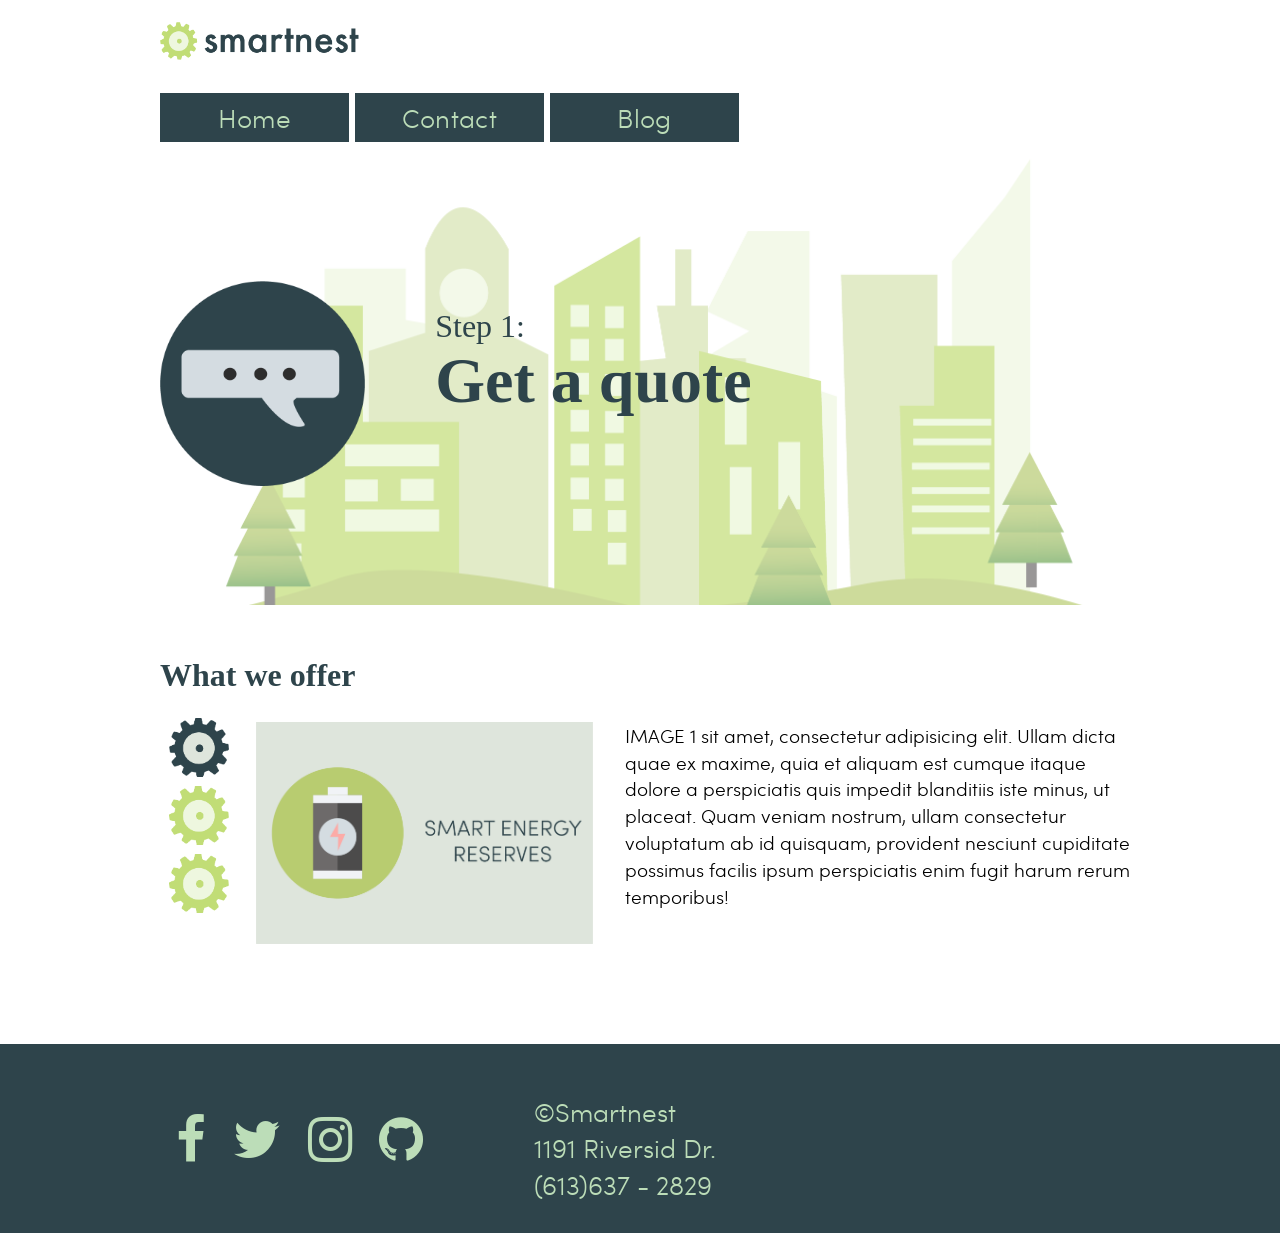
<file: index.html>
<!DOCTYPE html>
<html lang="en">
<head>
    <meta charset="UTF-8">
    <meta name="viewport" content="width=device-width, initial-scale=1.0">
    <title>Green Energy</title>
    <link href="./css/main.css" rel="stylesheet">
    <link href="./fonts/sofia_pro/stylesheet.css" rel="stylesheet">
    <link href="font-awesome/css/font-awesome.min.css" rel="stylesheet">
    
</head>
<body>
<div class="wrapper">

<header>
 <!-----------------------
START CODING NAVBAR
----------------------->
   
   <div class="logo-contain"><a href="#"><img src="img/logo.png" id="logo" alt="logo"></a></div>
   
    <nav>
        <ul>
            <li><a href="#">Home</a></li>
            <li><a href="#">Contact</a></li>
            <li><a href="#">Blog</a></li>
        </ul>
    </nav>
 
 
 <!-----------------------
START CODING SLIDE-SHOW
----------------------->
  <div class="banner">
    <div class="box">
      <div class="mh-image">
      <!-- 
      NOTE:
      Slides switch every 6 seconds. 
      Every slide is exposed for 5 seconds.
      The difference of 1 second is planned for 
      CSS transition fade-in/out, so make sure
      your div with class "mh-image" has set
      transition for opacity (with duration 
      of 1 second and type of easing "ease-out") 
      in stylesheet.
      -->
<!--
            <figure>
               <figcaption id="figcap1">Step 1:</figcaption>
               <figcaption id="figcap2">Get a quote</figcaption>
              <div id="figimg-contain">
                <img src="img/quote.png" alt="slide-one-description"/> 
            </div>
            </figure>
-->
        </div>
    </div>
  </div>
</header> 
   
<!-------------------------------------
START CODING REVEAL-HIDE MAIN-CONTENT
------------------------------------->

<main>
  <div class="box clearfix">
    <h1>What we offer</h1>
    <ul class="btns">
<!--
      <li><span class="btn" id="active">B1<img src="img/wheel-inactive.png" /></span></li>
      <li><span class="btn">B2<img src="img/wheel-inactive.png" /></span></li>
      <li><span class="btn">B3<img src="img/wheel-inactive.png" /></span></li>
-->
   
   <li><span class="btn" id="active">B1</span></li>
      <li><span class="btn">B2</span></li>
      <li><span class="btn">B3</span></li>
    </ul>
    <div class="container">      
<!--
        <figure>
            <img src="http://placehold.it/400x300" />
            <figcaption id="figcap3">
             <p>Lorem ipsum dolor sit amet, consectetur adipisicing elit. Ullam dicta quae ex maxime, quia et aliquam est cumque itaque dolore a perspiciatis quis impedit blanditiis iste minus, ut placeat. Quam veniam nostrum, ullam consectetur voluptatum ab id quisquam, provident nesciunt cupiditate possimus facilis ipsum perspiciatis enim fugit harum rerum temporibus!</p>
            </figcaption>
        </figure>
-->
    </div>
  </div>
</main>
  </div>
   
<!-------------------
START CODING FOOTER
-------------------->
   <footer>
      <div class="footer-contain clearfix">
       <ul class="social-media">
           <li><a href="#"><i class="fa fa-facebook fa-2x"></i></a></li>
           <li><a href="#"><i class="fa fa-twitter fa-2x"></i></a></li>
           <li><a href="#"><i class="fa fa-instagram fa-2x"></i></a></li>
           <li><a href="#"><i class="fa fa-github fa-2x"></i></a></li>
       </ul>
       
       <ul>
           <li>&copy;Smartnest</li>
           <li>1191 Riversid Dr.</li>
           <li>(613)637 - 2829</li>
       </ul>
       </div>
   </footer>

   <script src="./libs/jquery-3.2.0.min.js"></script>
    <script src="./js/main.js"></script>
    
</body>
</html>
</file>
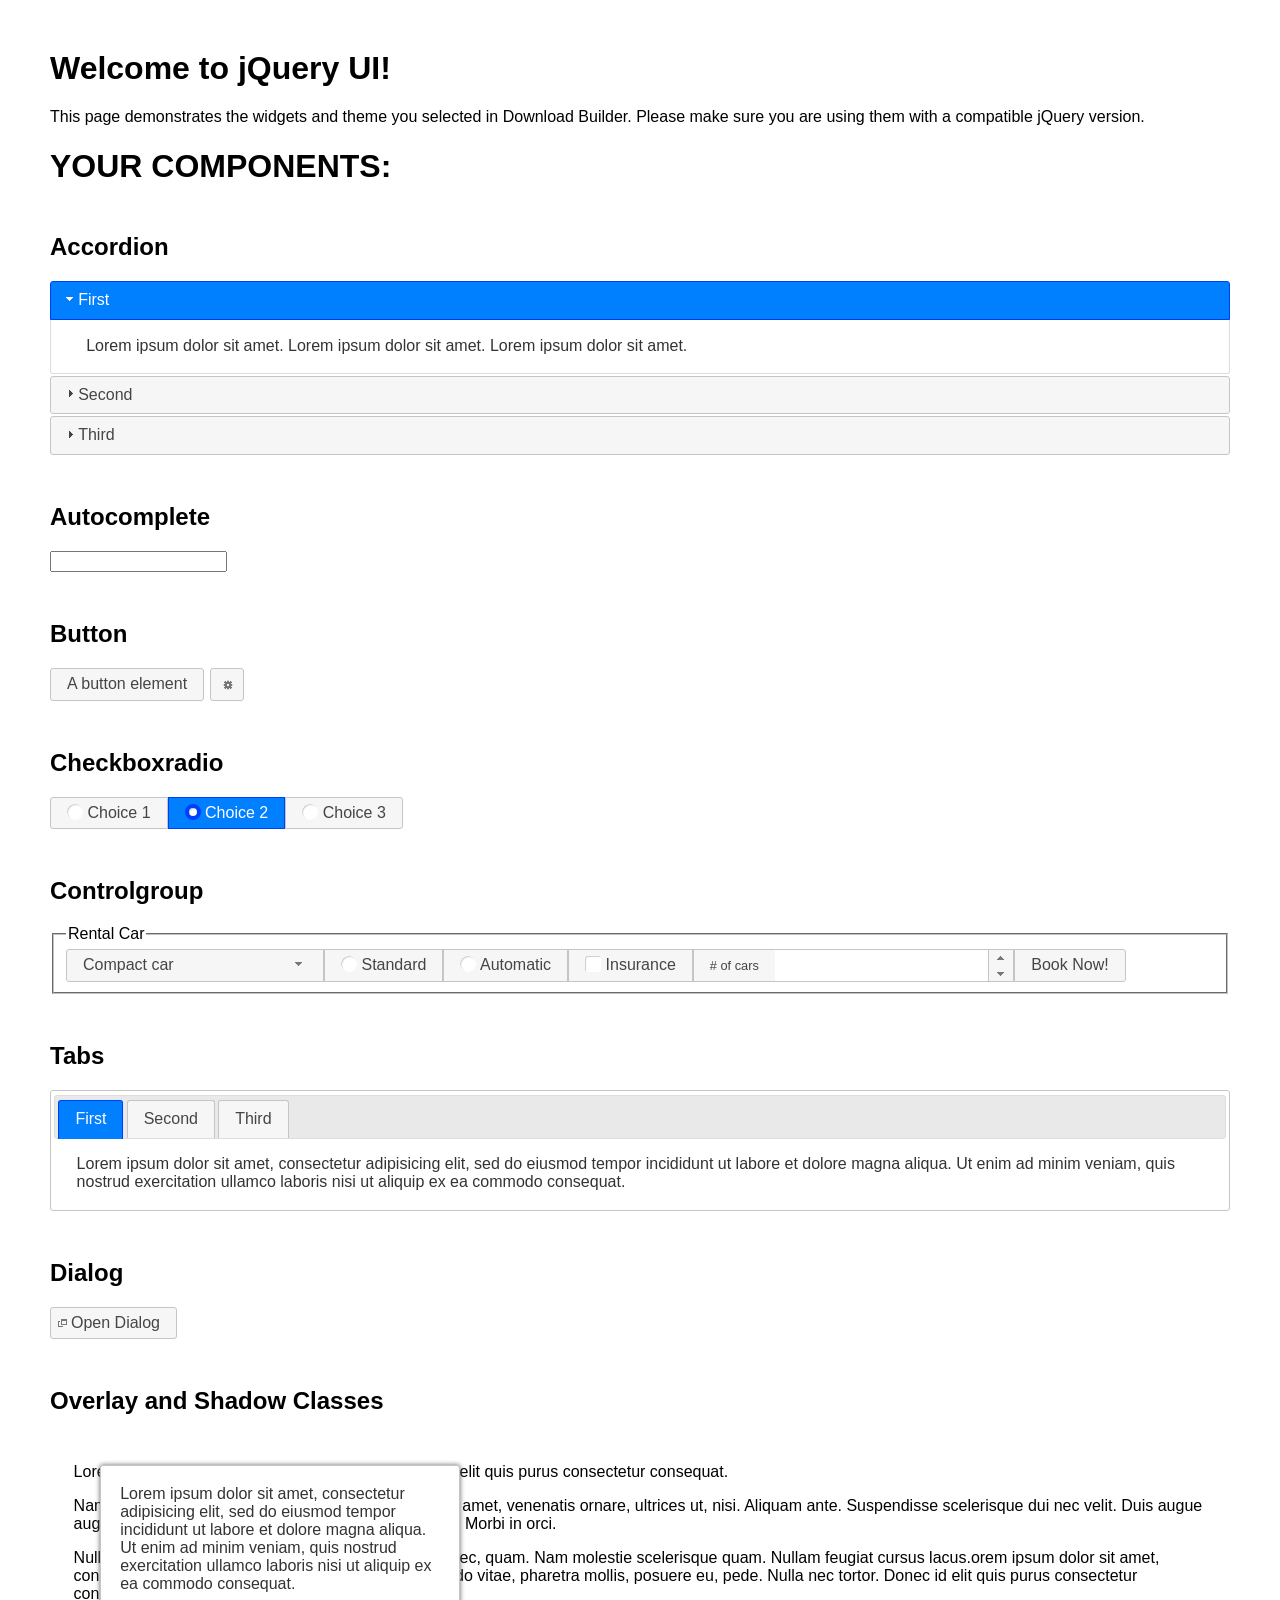
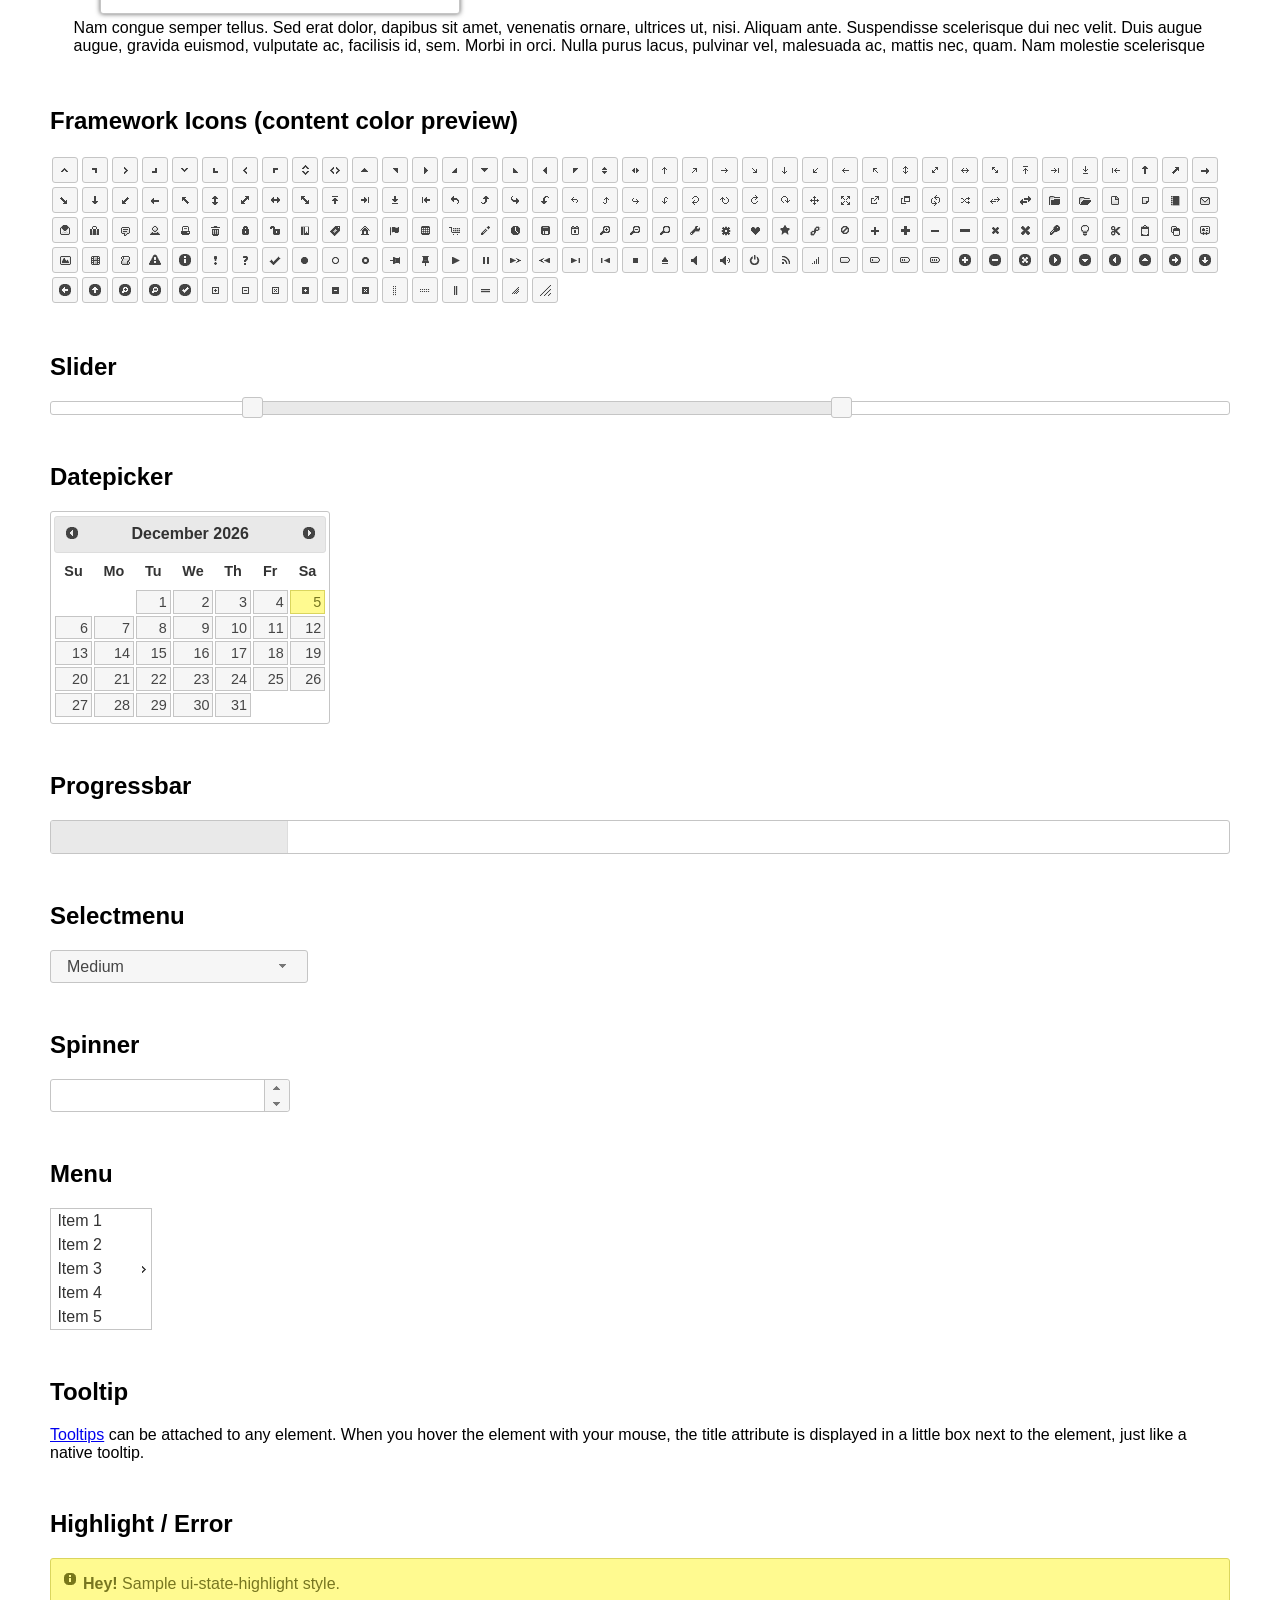
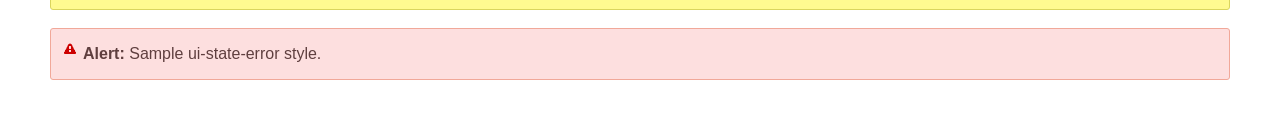
<file: libs/jquery-ui-1.12.1/index.html>
<!doctype html>
<html lang="us">
<head>
	<meta charset="utf-8">
	<title>jQuery UI Example Page</title>
	<link href="jquery-ui.css" rel="stylesheet">
	<style>
	body{
		font-family: "Trebuchet MS", sans-serif;
		margin: 50px;
	}
	.demoHeaders {
		margin-top: 2em;
	}
	#dialog-link {
		padding: .4em 1em .4em 20px;
		text-decoration: none;
		position: relative;
	}
	#dialog-link span.ui-icon {
		margin: 0 5px 0 0;
		position: absolute;
		left: .2em;
		top: 50%;
		margin-top: -8px;
	}
	#icons {
		margin: 0;
		padding: 0;
	}
	#icons li {
		margin: 2px;
		position: relative;
		padding: 4px 0;
		cursor: pointer;
		float: left;
		list-style: none;
	}
	#icons span.ui-icon {
		float: left;
		margin: 0 4px;
	}
	.fakewindowcontain .ui-widget-overlay {
		position: absolute;
	}
	select {
		width: 200px;
	}
	</style>
</head>
<body>

<h1>Welcome to jQuery UI!</h1>

<div class="ui-widget">
	<p>This page demonstrates the widgets and theme you selected in Download Builder. Please make sure you are using them with a compatible jQuery version.</p>
</div>

<h1>YOUR COMPONENTS:</h1>


<!-- Accordion -->
<h2 class="demoHeaders">Accordion</h2>
<div id="accordion">
	<h3>First</h3>
	<div>Lorem ipsum dolor sit amet. Lorem ipsum dolor sit amet. Lorem ipsum dolor sit amet.</div>
	<h3>Second</h3>
	<div>Phasellus mattis tincidunt nibh.</div>
	<h3>Third</h3>
	<div>Nam dui erat, auctor a, dignissim quis.</div>
</div>



<!-- Autocomplete -->
<h2 class="demoHeaders">Autocomplete</h2>
<div>
	<input id="autocomplete" title="type &quot;a&quot;">
</div>



<!-- Button -->
<h2 class="demoHeaders">Button</h2>
<button id="button">A button element</button>
<button id="button-icon">An icon-only button</button>



<!-- Checkboxradio -->
<h2 class="demoHeaders">Checkboxradio</h2>
<form style="margin-top: 1em;">
	<div id="radioset">
		<input type="radio" id="radio1" name="radio"><label for="radio1">Choice 1</label>
		<input type="radio" id="radio2" name="radio" checked="checked"><label for="radio2">Choice 2</label>
		<input type="radio" id="radio3" name="radio"><label for="radio3">Choice 3</label>
	</div>
</form>



<!-- Controlgroup -->
<h2 class="demoHeaders">Controlgroup</h2>
<fieldset>
	<legend>Rental Car</legend>
	<div id="controlgroup">
		<select id="car-type">
			<option>Compact car</option>
			<option>Midsize car</option>
			<option>Full size car</option>
			<option>SUV</option>
			<option>Luxury</option>
			<option>Truck</option>
			<option>Van</option>
		</select>
		<label for="transmission-standard">Standard</label>
		<input type="radio" name="transmission" id="transmission-standard">
		<label for="transmission-automatic">Automatic</label>
		<input type="radio" name="transmission" id="transmission-automatic">
		<label for="insurance">Insurance</label>
		<input type="checkbox" name="insurance" id="insurance">
		<label for="horizontal-spinner" class="ui-controlgroup-label"># of cars</label>
		<input id="horizontal-spinner" class="ui-spinner-input">
		<button>Book Now!</button>
	</div>
</fieldset>



<!-- Tabs -->
<h2 class="demoHeaders">Tabs</h2>
<div id="tabs">
	<ul>
		<li><a href="#tabs-1">First</a></li>
		<li><a href="#tabs-2">Second</a></li>
		<li><a href="#tabs-3">Third</a></li>
	</ul>
	<div id="tabs-1">Lorem ipsum dolor sit amet, consectetur adipisicing elit, sed do eiusmod tempor incididunt ut labore et dolore magna aliqua. Ut enim ad minim veniam, quis nostrud exercitation ullamco laboris nisi ut aliquip ex ea commodo consequat.</div>
	<div id="tabs-2">Phasellus mattis tincidunt nibh. Cras orci urna, blandit id, pretium vel, aliquet ornare, felis. Maecenas scelerisque sem non nisl. Fusce sed lorem in enim dictum bibendum.</div>
	<div id="tabs-3">Nam dui erat, auctor a, dignissim quis, sollicitudin eu, felis. Pellentesque nisi urna, interdum eget, sagittis et, consequat vestibulum, lacus. Mauris porttitor ullamcorper augue.</div>
</div>



<h2 class="demoHeaders">Dialog</h2>
<p>
	<button id="dialog-link" class="ui-button ui-corner-all ui-widget">
		<span class="ui-icon ui-icon-newwin"></span>Open Dialog
	</button>
</p>

<h2 class="demoHeaders">Overlay and Shadow Classes</h2>
<div style="position: relative; width: 96%; height: 200px; padding:1% 2%; overflow:hidden;" class="fakewindowcontain">
	<p>Lorem ipsum dolor sit amet,  Nulla nec tortor. Donec id elit quis purus consectetur consequat. </p><p>Nam congue semper tellus. Sed erat dolor, dapibus sit amet, venenatis ornare, ultrices ut, nisi. Aliquam ante. Suspendisse scelerisque dui nec velit. Duis augue augue, gravida euismod, vulputate ac, facilisis id, sem. Morbi in orci. </p><p>Nulla purus lacus, pulvinar vel, malesuada ac, mattis nec, quam. Nam molestie scelerisque quam. Nullam feugiat cursus lacus.orem ipsum dolor sit amet, consectetur adipiscing elit. Donec libero risus, commodo vitae, pharetra mollis, posuere eu, pede. Nulla nec tortor. Donec id elit quis purus consectetur consequat. </p><p>Nam congue semper tellus. Sed erat dolor, dapibus sit amet, venenatis ornare, ultrices ut, nisi. Aliquam ante. Suspendisse scelerisque dui nec velit. Duis augue augue, gravida euismod, vulputate ac, facilisis id, sem. Morbi in orci. Nulla purus lacus, pulvinar vel, malesuada ac, mattis nec, quam. Nam molestie scelerisque quam. </p><p>Nullam feugiat cursus lacus.orem ipsum dolor sit amet, consectetur adipiscing elit. Donec libero risus, commodo vitae, pharetra mollis, posuere eu, pede. Nulla nec tortor. Donec id elit quis purus consectetur consequat. Nam congue semper tellus. Sed erat dolor, dapibus sit amet, venenatis ornare, ultrices ut, nisi. Aliquam ante. </p><p>Suspendisse scelerisque dui nec velit. Duis augue augue, gravida euismod, vulputate ac, facilisis id, sem. Morbi in orci. Nulla purus lacus, pulvinar vel, malesuada ac, mattis nec, quam. Nam molestie scelerisque quam. Nullam feugiat cursus lacus.orem ipsum dolor sit amet, consectetur adipiscing elit. Donec libero risus, commodo vitae, pharetra mollis, posuere eu, pede. Nulla nec tortor. Donec id elit quis purus consectetur consequat. Nam congue semper tellus. Sed erat dolor, dapibus sit amet, venenatis ornare, ultrices ut, nisi. </p>

	<!-- ui-dialog -->
	<div class="ui-widget-overlay ui-front"></div>
	<div style="position: absolute; width: 320px; left: 50px; top: 30px; padding: 1.2em" class="ui-widget ui-front ui-widget-content ui-corner-all ui-widget-shadow">
		Lorem ipsum dolor sit amet, consectetur adipisicing elit, sed do eiusmod tempor incididunt ut labore et dolore magna aliqua. Ut enim ad minim veniam, quis nostrud exercitation ullamco laboris nisi ut aliquip ex ea commodo consequat.
	</div>

</div>

<!-- ui-dialog -->
<div id="dialog" title="Dialog Title">
	<p>Lorem ipsum dolor sit amet, consectetur adipisicing elit, sed do eiusmod tempor incididunt ut labore et dolore magna aliqua. Ut enim ad minim veniam, quis nostrud exercitation ullamco laboris nisi ut aliquip ex ea commodo consequat.</p>
</div>



<h2 class="demoHeaders">Framework Icons (content color preview)</h2>
<ul id="icons" class="ui-widget ui-helper-clearfix">
	<li class="ui-state-default ui-corner-all" title=".ui-icon-caret-1-n"><span class="ui-icon ui-icon-caret-1-n"></span></li>
	<li class="ui-state-default ui-corner-all" title=".ui-icon-caret-1-ne"><span class="ui-icon ui-icon-caret-1-ne"></span></li>
	<li class="ui-state-default ui-corner-all" title=".ui-icon-caret-1-e"><span class="ui-icon ui-icon-caret-1-e"></span></li>
	<li class="ui-state-default ui-corner-all" title=".ui-icon-caret-1-se"><span class="ui-icon ui-icon-caret-1-se"></span></li>
	<li class="ui-state-default ui-corner-all" title=".ui-icon-caret-1-s"><span class="ui-icon ui-icon-caret-1-s"></span></li>
	<li class="ui-state-default ui-corner-all" title=".ui-icon-caret-1-sw"><span class="ui-icon ui-icon-caret-1-sw"></span></li>
	<li class="ui-state-default ui-corner-all" title=".ui-icon-caret-1-w"><span class="ui-icon ui-icon-caret-1-w"></span></li>
	<li class="ui-state-default ui-corner-all" title=".ui-icon-caret-1-nw"><span class="ui-icon ui-icon-caret-1-nw"></span></li>
	<li class="ui-state-default ui-corner-all" title=".ui-icon-caret-2-n-s"><span class="ui-icon ui-icon-caret-2-n-s"></span></li>
	<li class="ui-state-default ui-corner-all" title=".ui-icon-caret-2-e-w"><span class="ui-icon ui-icon-caret-2-e-w"></span></li>
	<li class="ui-state-default ui-corner-all" title=".ui-icon-triangle-1-n"><span class="ui-icon ui-icon-triangle-1-n"></span></li>
	<li class="ui-state-default ui-corner-all" title=".ui-icon-triangle-1-ne"><span class="ui-icon ui-icon-triangle-1-ne"></span></li>
	<li class="ui-state-default ui-corner-all" title=".ui-icon-triangle-1-e"><span class="ui-icon ui-icon-triangle-1-e"></span></li>
	<li class="ui-state-default ui-corner-all" title=".ui-icon-triangle-1-se"><span class="ui-icon ui-icon-triangle-1-se"></span></li>
	<li class="ui-state-default ui-corner-all" title=".ui-icon-triangle-1-s"><span class="ui-icon ui-icon-triangle-1-s"></span></li>
	<li class="ui-state-default ui-corner-all" title=".ui-icon-triangle-1-sw"><span class="ui-icon ui-icon-triangle-1-sw"></span></li>
	<li class="ui-state-default ui-corner-all" title=".ui-icon-triangle-1-w"><span class="ui-icon ui-icon-triangle-1-w"></span></li>
	<li class="ui-state-default ui-corner-all" title=".ui-icon-triangle-1-nw"><span class="ui-icon ui-icon-triangle-1-nw"></span></li>
	<li class="ui-state-default ui-corner-all" title=".ui-icon-triangle-2-n-s"><span class="ui-icon ui-icon-triangle-2-n-s"></span></li>
	<li class="ui-state-default ui-corner-all" title=".ui-icon-triangle-2-e-w"><span class="ui-icon ui-icon-triangle-2-e-w"></span></li>
	<li class="ui-state-default ui-corner-all" title=".ui-icon-arrow-1-n"><span class="ui-icon ui-icon-arrow-1-n"></span></li>
	<li class="ui-state-default ui-corner-all" title=".ui-icon-arrow-1-ne"><span class="ui-icon ui-icon-arrow-1-ne"></span></li>
	<li class="ui-state-default ui-corner-all" title=".ui-icon-arrow-1-e"><span class="ui-icon ui-icon-arrow-1-e"></span></li>
	<li class="ui-state-default ui-corner-all" title=".ui-icon-arrow-1-se"><span class="ui-icon ui-icon-arrow-1-se"></span></li>
	<li class="ui-state-default ui-corner-all" title=".ui-icon-arrow-1-s"><span class="ui-icon ui-icon-arrow-1-s"></span></li>
	<li class="ui-state-default ui-corner-all" title=".ui-icon-arrow-1-sw"><span class="ui-icon ui-icon-arrow-1-sw"></span></li>
	<li class="ui-state-default ui-corner-all" title=".ui-icon-arrow-1-w"><span class="ui-icon ui-icon-arrow-1-w"></span></li>
	<li class="ui-state-default ui-corner-all" title=".ui-icon-arrow-1-nw"><span class="ui-icon ui-icon-arrow-1-nw"></span></li>
	<li class="ui-state-default ui-corner-all" title=".ui-icon-arrow-2-n-s"><span class="ui-icon ui-icon-arrow-2-n-s"></span></li>
	<li class="ui-state-default ui-corner-all" title=".ui-icon-arrow-2-ne-sw"><span class="ui-icon ui-icon-arrow-2-ne-sw"></span></li>
	<li class="ui-state-default ui-corner-all" title=".ui-icon-arrow-2-e-w"><span class="ui-icon ui-icon-arrow-2-e-w"></span></li>
	<li class="ui-state-default ui-corner-all" title=".ui-icon-arrow-2-se-nw"><span class="ui-icon ui-icon-arrow-2-se-nw"></span></li>
	<li class="ui-state-default ui-corner-all" title=".ui-icon-arrowstop-1-n"><span class="ui-icon ui-icon-arrowstop-1-n"></span></li>
	<li class="ui-state-default ui-corner-all" title=".ui-icon-arrowstop-1-e"><span class="ui-icon ui-icon-arrowstop-1-e"></span></li>
	<li class="ui-state-default ui-corner-all" title=".ui-icon-arrowstop-1-s"><span class="ui-icon ui-icon-arrowstop-1-s"></span></li>
	<li class="ui-state-default ui-corner-all" title=".ui-icon-arrowstop-1-w"><span class="ui-icon ui-icon-arrowstop-1-w"></span></li>
	<li class="ui-state-default ui-corner-all" title=".ui-icon-arrowthick-1-n"><span class="ui-icon ui-icon-arrowthick-1-n"></span></li>
	<li class="ui-state-default ui-corner-all" title=".ui-icon-arrowthick-1-ne"><span class="ui-icon ui-icon-arrowthick-1-ne"></span></li>
	<li class="ui-state-default ui-corner-all" title=".ui-icon-arrowthick-1-e"><span class="ui-icon ui-icon-arrowthick-1-e"></span></li>
	<li class="ui-state-default ui-corner-all" title=".ui-icon-arrowthick-1-se"><span class="ui-icon ui-icon-arrowthick-1-se"></span></li>
	<li class="ui-state-default ui-corner-all" title=".ui-icon-arrowthick-1-s"><span class="ui-icon ui-icon-arrowthick-1-s"></span></li>
	<li class="ui-state-default ui-corner-all" title=".ui-icon-arrowthick-1-sw"><span class="ui-icon ui-icon-arrowthick-1-sw"></span></li>
	<li class="ui-state-default ui-corner-all" title=".ui-icon-arrowthick-1-w"><span class="ui-icon ui-icon-arrowthick-1-w"></span></li>
	<li class="ui-state-default ui-corner-all" title=".ui-icon-arrowthick-1-nw"><span class="ui-icon ui-icon-arrowthick-1-nw"></span></li>
	<li class="ui-state-default ui-corner-all" title=".ui-icon-arrowthick-2-n-s"><span class="ui-icon ui-icon-arrowthick-2-n-s"></span></li>
	<li class="ui-state-default ui-corner-all" title=".ui-icon-arrowthick-2-ne-sw"><span class="ui-icon ui-icon-arrowthick-2-ne-sw"></span></li>
	<li class="ui-state-default ui-corner-all" title=".ui-icon-arrowthick-2-e-w"><span class="ui-icon ui-icon-arrowthick-2-e-w"></span></li>
	<li class="ui-state-default ui-corner-all" title=".ui-icon-arrowthick-2-se-nw"><span class="ui-icon ui-icon-arrowthick-2-se-nw"></span></li>
	<li class="ui-state-default ui-corner-all" title=".ui-icon-arrowthickstop-1-n"><span class="ui-icon ui-icon-arrowthickstop-1-n"></span></li>
	<li class="ui-state-default ui-corner-all" title=".ui-icon-arrowthickstop-1-e"><span class="ui-icon ui-icon-arrowthickstop-1-e"></span></li>
	<li class="ui-state-default ui-corner-all" title=".ui-icon-arrowthickstop-1-s"><span class="ui-icon ui-icon-arrowthickstop-1-s"></span></li>
	<li class="ui-state-default ui-corner-all" title=".ui-icon-arrowthickstop-1-w"><span class="ui-icon ui-icon-arrowthickstop-1-w"></span></li>
	<li class="ui-state-default ui-corner-all" title=".ui-icon-arrowreturnthick-1-w"><span class="ui-icon ui-icon-arrowreturnthick-1-w"></span></li>
	<li class="ui-state-default ui-corner-all" title=".ui-icon-arrowreturnthick-1-n"><span class="ui-icon ui-icon-arrowreturnthick-1-n"></span></li>
	<li class="ui-state-default ui-corner-all" title=".ui-icon-arrowreturnthick-1-e"><span class="ui-icon ui-icon-arrowreturnthick-1-e"></span></li>
	<li class="ui-state-default ui-corner-all" title=".ui-icon-arrowreturnthick-1-s"><span class="ui-icon ui-icon-arrowreturnthick-1-s"></span></li>
	<li class="ui-state-default ui-corner-all" title=".ui-icon-arrowreturn-1-w"><span class="ui-icon ui-icon-arrowreturn-1-w"></span></li>
	<li class="ui-state-default ui-corner-all" title=".ui-icon-arrowreturn-1-n"><span class="ui-icon ui-icon-arrowreturn-1-n"></span></li>
	<li class="ui-state-default ui-corner-all" title=".ui-icon-arrowreturn-1-e"><span class="ui-icon ui-icon-arrowreturn-1-e"></span></li>
	<li class="ui-state-default ui-corner-all" title=".ui-icon-arrowreturn-1-s"><span class="ui-icon ui-icon-arrowreturn-1-s"></span></li>
	<li class="ui-state-default ui-corner-all" title=".ui-icon-arrowrefresh-1-w"><span class="ui-icon ui-icon-arrowrefresh-1-w"></span></li>
	<li class="ui-state-default ui-corner-all" title=".ui-icon-arrowrefresh-1-n"><span class="ui-icon ui-icon-arrowrefresh-1-n"></span></li>
	<li class="ui-state-default ui-corner-all" title=".ui-icon-arrowrefresh-1-e"><span class="ui-icon ui-icon-arrowrefresh-1-e"></span></li>
	<li class="ui-state-default ui-corner-all" title=".ui-icon-arrowrefresh-1-s"><span class="ui-icon ui-icon-arrowrefresh-1-s"></span></li>
	<li class="ui-state-default ui-corner-all" title=".ui-icon-arrow-4"><span class="ui-icon ui-icon-arrow-4"></span></li>
	<li class="ui-state-default ui-corner-all" title=".ui-icon-arrow-4-diag"><span class="ui-icon ui-icon-arrow-4-diag"></span></li>
	<li class="ui-state-default ui-corner-all" title=".ui-icon-extlink"><span class="ui-icon ui-icon-extlink"></span></li>
	<li class="ui-state-default ui-corner-all" title=".ui-icon-newwin"><span class="ui-icon ui-icon-newwin"></span></li>
	<li class="ui-state-default ui-corner-all" title=".ui-icon-refresh"><span class="ui-icon ui-icon-refresh"></span></li>
	<li class="ui-state-default ui-corner-all" title=".ui-icon-shuffle"><span class="ui-icon ui-icon-shuffle"></span></li>
	<li class="ui-state-default ui-corner-all" title=".ui-icon-transfer-e-w"><span class="ui-icon ui-icon-transfer-e-w"></span></li>
	<li class="ui-state-default ui-corner-all" title=".ui-icon-transferthick-e-w"><span class="ui-icon ui-icon-transferthick-e-w"></span></li>
	<li class="ui-state-default ui-corner-all" title=".ui-icon-folder-collapsed"><span class="ui-icon ui-icon-folder-collapsed"></span></li>
	<li class="ui-state-default ui-corner-all" title=".ui-icon-folder-open"><span class="ui-icon ui-icon-folder-open"></span></li>
	<li class="ui-state-default ui-corner-all" title=".ui-icon-document"><span class="ui-icon ui-icon-document"></span></li>
	<li class="ui-state-default ui-corner-all" title=".ui-icon-document-b"><span class="ui-icon ui-icon-document-b"></span></li>
	<li class="ui-state-default ui-corner-all" title=".ui-icon-note"><span class="ui-icon ui-icon-note"></span></li>
	<li class="ui-state-default ui-corner-all" title=".ui-icon-mail-closed"><span class="ui-icon ui-icon-mail-closed"></span></li>
	<li class="ui-state-default ui-corner-all" title=".ui-icon-mail-open"><span class="ui-icon ui-icon-mail-open"></span></li>
	<li class="ui-state-default ui-corner-all" title=".ui-icon-suitcase"><span class="ui-icon ui-icon-suitcase"></span></li>
	<li class="ui-state-default ui-corner-all" title=".ui-icon-comment"><span class="ui-icon ui-icon-comment"></span></li>
	<li class="ui-state-default ui-corner-all" title=".ui-icon-person"><span class="ui-icon ui-icon-person"></span></li>
	<li class="ui-state-default ui-corner-all" title=".ui-icon-print"><span class="ui-icon ui-icon-print"></span></li>
	<li class="ui-state-default ui-corner-all" title=".ui-icon-trash"><span class="ui-icon ui-icon-trash"></span></li>
	<li class="ui-state-default ui-corner-all" title=".ui-icon-locked"><span class="ui-icon ui-icon-locked"></span></li>
	<li class="ui-state-default ui-corner-all" title=".ui-icon-unlocked"><span class="ui-icon ui-icon-unlocked"></span></li>
	<li class="ui-state-default ui-corner-all" title=".ui-icon-bookmark"><span class="ui-icon ui-icon-bookmark"></span></li>
	<li class="ui-state-default ui-corner-all" title=".ui-icon-tag"><span class="ui-icon ui-icon-tag"></span></li>
	<li class="ui-state-default ui-corner-all" title=".ui-icon-home"><span class="ui-icon ui-icon-home"></span></li>
	<li class="ui-state-default ui-corner-all" title=".ui-icon-flag"><span class="ui-icon ui-icon-flag"></span></li>
	<li class="ui-state-default ui-corner-all" title=".ui-icon-calculator"><span class="ui-icon ui-icon-calculator"></span></li>
	<li class="ui-state-default ui-corner-all" title=".ui-icon-cart"><span class="ui-icon ui-icon-cart"></span></li>
	<li class="ui-state-default ui-corner-all" title=".ui-icon-pencil"><span class="ui-icon ui-icon-pencil"></span></li>
	<li class="ui-state-default ui-corner-all" title=".ui-icon-clock"><span class="ui-icon ui-icon-clock"></span></li>
	<li class="ui-state-default ui-corner-all" title=".ui-icon-disk"><span class="ui-icon ui-icon-disk"></span></li>
	<li class="ui-state-default ui-corner-all" title=".ui-icon-calendar"><span class="ui-icon ui-icon-calendar"></span></li>
	<li class="ui-state-default ui-corner-all" title=".ui-icon-zoomin"><span class="ui-icon ui-icon-zoomin"></span></li>
	<li class="ui-state-default ui-corner-all" title=".ui-icon-zoomout"><span class="ui-icon ui-icon-zoomout"></span></li>
	<li class="ui-state-default ui-corner-all" title=".ui-icon-search"><span class="ui-icon ui-icon-search"></span></li>
	<li class="ui-state-default ui-corner-all" title=".ui-icon-wrench"><span class="ui-icon ui-icon-wrench"></span></li>
	<li class="ui-state-default ui-corner-all" title=".ui-icon-gear"><span class="ui-icon ui-icon-gear"></span></li>
	<li class="ui-state-default ui-corner-all" title=".ui-icon-heart"><span class="ui-icon ui-icon-heart"></span></li>
	<li class="ui-state-default ui-corner-all" title=".ui-icon-star"><span class="ui-icon ui-icon-star"></span></li>
	<li class="ui-state-default ui-corner-all" title=".ui-icon-link"><span class="ui-icon ui-icon-link"></span></li>
	<li class="ui-state-default ui-corner-all" title=".ui-icon-cancel"><span class="ui-icon ui-icon-cancel"></span></li>
	<li class="ui-state-default ui-corner-all" title=".ui-icon-plus"><span class="ui-icon ui-icon-plus"></span></li>
	<li class="ui-state-default ui-corner-all" title=".ui-icon-plusthick"><span class="ui-icon ui-icon-plusthick"></span></li>
	<li class="ui-state-default ui-corner-all" title=".ui-icon-minus"><span class="ui-icon ui-icon-minus"></span></li>
	<li class="ui-state-default ui-corner-all" title=".ui-icon-minusthick"><span class="ui-icon ui-icon-minusthick"></span></li>
	<li class="ui-state-default ui-corner-all" title=".ui-icon-close"><span class="ui-icon ui-icon-close"></span></li>
	<li class="ui-state-default ui-corner-all" title=".ui-icon-closethick"><span class="ui-icon ui-icon-closethick"></span></li>
	<li class="ui-state-default ui-corner-all" title=".ui-icon-key"><span class="ui-icon ui-icon-key"></span></li>
	<li class="ui-state-default ui-corner-all" title=".ui-icon-lightbulb"><span class="ui-icon ui-icon-lightbulb"></span></li>
	<li class="ui-state-default ui-corner-all" title=".ui-icon-scissors"><span class="ui-icon ui-icon-scissors"></span></li>
	<li class="ui-state-default ui-corner-all" title=".ui-icon-clipboard"><span class="ui-icon ui-icon-clipboard"></span></li>
	<li class="ui-state-default ui-corner-all" title=".ui-icon-copy"><span class="ui-icon ui-icon-copy"></span></li>
	<li class="ui-state-default ui-corner-all" title=".ui-icon-contact"><span class="ui-icon ui-icon-contact"></span></li>
	<li class="ui-state-default ui-corner-all" title=".ui-icon-image"><span class="ui-icon ui-icon-image"></span></li>
	<li class="ui-state-default ui-corner-all" title=".ui-icon-video"><span class="ui-icon ui-icon-video"></span></li>
	<li class="ui-state-default ui-corner-all" title=".ui-icon-script"><span class="ui-icon ui-icon-script"></span></li>
	<li class="ui-state-default ui-corner-all" title=".ui-icon-alert"><span class="ui-icon ui-icon-alert"></span></li>
	<li class="ui-state-default ui-corner-all" title=".ui-icon-info"><span class="ui-icon ui-icon-info"></span></li>
	<li class="ui-state-default ui-corner-all" title=".ui-icon-notice"><span class="ui-icon ui-icon-notice"></span></li>
	<li class="ui-state-default ui-corner-all" title=".ui-icon-help"><span class="ui-icon ui-icon-help"></span></li>
	<li class="ui-state-default ui-corner-all" title=".ui-icon-check"><span class="ui-icon ui-icon-check"></span></li>
	<li class="ui-state-default ui-corner-all" title=".ui-icon-bullet"><span class="ui-icon ui-icon-bullet"></span></li>
	<li class="ui-state-default ui-corner-all" title=".ui-icon-radio-off"><span class="ui-icon ui-icon-radio-off"></span></li>
	<li class="ui-state-default ui-corner-all" title=".ui-icon-radio-on"><span class="ui-icon ui-icon-radio-on"></span></li>
	<li class="ui-state-default ui-corner-all" title=".ui-icon-pin-w"><span class="ui-icon ui-icon-pin-w"></span></li>
	<li class="ui-state-default ui-corner-all" title=".ui-icon-pin-s"><span class="ui-icon ui-icon-pin-s"></span></li>
	<li class="ui-state-default ui-corner-all" title=".ui-icon-play"><span class="ui-icon ui-icon-play"></span></li>
	<li class="ui-state-default ui-corner-all" title=".ui-icon-pause"><span class="ui-icon ui-icon-pause"></span></li>
	<li class="ui-state-default ui-corner-all" title=".ui-icon-seek-next"><span class="ui-icon ui-icon-seek-next"></span></li>
	<li class="ui-state-default ui-corner-all" title=".ui-icon-seek-prev"><span class="ui-icon ui-icon-seek-prev"></span></li>
	<li class="ui-state-default ui-corner-all" title=".ui-icon-seek-end"><span class="ui-icon ui-icon-seek-end"></span></li>
	<li class="ui-state-default ui-corner-all" title=".ui-icon-seek-first"><span class="ui-icon ui-icon-seek-first"></span></li>
	<li class="ui-state-default ui-corner-all" title=".ui-icon-stop"><span class="ui-icon ui-icon-stop"></span></li>
	<li class="ui-state-default ui-corner-all" title=".ui-icon-eject"><span class="ui-icon ui-icon-eject"></span></li>
	<li class="ui-state-default ui-corner-all" title=".ui-icon-volume-off"><span class="ui-icon ui-icon-volume-off"></span></li>
	<li class="ui-state-default ui-corner-all" title=".ui-icon-volume-on"><span class="ui-icon ui-icon-volume-on"></span></li>
	<li class="ui-state-default ui-corner-all" title=".ui-icon-power"><span class="ui-icon ui-icon-power"></span></li>
	<li class="ui-state-default ui-corner-all" title=".ui-icon-signal-diag"><span class="ui-icon ui-icon-signal-diag"></span></li>
	<li class="ui-state-default ui-corner-all" title=".ui-icon-signal"><span class="ui-icon ui-icon-signal"></span></li>
	<li class="ui-state-default ui-corner-all" title=".ui-icon-battery-0"><span class="ui-icon ui-icon-battery-0"></span></li>
	<li class="ui-state-default ui-corner-all" title=".ui-icon-battery-1"><span class="ui-icon ui-icon-battery-1"></span></li>
	<li class="ui-state-default ui-corner-all" title=".ui-icon-battery-2"><span class="ui-icon ui-icon-battery-2"></span></li>
	<li class="ui-state-default ui-corner-all" title=".ui-icon-battery-3"><span class="ui-icon ui-icon-battery-3"></span></li>
	<li class="ui-state-default ui-corner-all" title=".ui-icon-circle-plus"><span class="ui-icon ui-icon-circle-plus"></span></li>
	<li class="ui-state-default ui-corner-all" title=".ui-icon-circle-minus"><span class="ui-icon ui-icon-circle-minus"></span></li>
	<li class="ui-state-default ui-corner-all" title=".ui-icon-circle-close"><span class="ui-icon ui-icon-circle-close"></span></li>
	<li class="ui-state-default ui-corner-all" title=".ui-icon-circle-triangle-e"><span class="ui-icon ui-icon-circle-triangle-e"></span></li>
	<li class="ui-state-default ui-corner-all" title=".ui-icon-circle-triangle-s"><span class="ui-icon ui-icon-circle-triangle-s"></span></li>
	<li class="ui-state-default ui-corner-all" title=".ui-icon-circle-triangle-w"><span class="ui-icon ui-icon-circle-triangle-w"></span></li>
	<li class="ui-state-default ui-corner-all" title=".ui-icon-circle-triangle-n"><span class="ui-icon ui-icon-circle-triangle-n"></span></li>
	<li class="ui-state-default ui-corner-all" title=".ui-icon-circle-arrow-e"><span class="ui-icon ui-icon-circle-arrow-e"></span></li>
	<li class="ui-state-default ui-corner-all" title=".ui-icon-circle-arrow-s"><span class="ui-icon ui-icon-circle-arrow-s"></span></li>
	<li class="ui-state-default ui-corner-all" title=".ui-icon-circle-arrow-w"><span class="ui-icon ui-icon-circle-arrow-w"></span></li>
	<li class="ui-state-default ui-corner-all" title=".ui-icon-circle-arrow-n"><span class="ui-icon ui-icon-circle-arrow-n"></span></li>
	<li class="ui-state-default ui-corner-all" title=".ui-icon-circle-zoomin"><span class="ui-icon ui-icon-circle-zoomin"></span></li>
	<li class="ui-state-default ui-corner-all" title=".ui-icon-circle-zoomout"><span class="ui-icon ui-icon-circle-zoomout"></span></li>
	<li class="ui-state-default ui-corner-all" title=".ui-icon-circle-check"><span class="ui-icon ui-icon-circle-check"></span></li>
	<li class="ui-state-default ui-corner-all" title=".ui-icon-circlesmall-plus"><span class="ui-icon ui-icon-circlesmall-plus"></span></li>
	<li class="ui-state-default ui-corner-all" title=".ui-icon-circlesmall-minus"><span class="ui-icon ui-icon-circlesmall-minus"></span></li>
	<li class="ui-state-default ui-corner-all" title=".ui-icon-circlesmall-close"><span class="ui-icon ui-icon-circlesmall-close"></span></li>
	<li class="ui-state-default ui-corner-all" title=".ui-icon-squaresmall-plus"><span class="ui-icon ui-icon-squaresmall-plus"></span></li>
	<li class="ui-state-default ui-corner-all" title=".ui-icon-squaresmall-minus"><span class="ui-icon ui-icon-squaresmall-minus"></span></li>
	<li class="ui-state-default ui-corner-all" title=".ui-icon-squaresmall-close"><span class="ui-icon ui-icon-squaresmall-close"></span></li>
	<li class="ui-state-default ui-corner-all" title=".ui-icon-grip-dotted-vertical"><span class="ui-icon ui-icon-grip-dotted-vertical"></span></li>
	<li class="ui-state-default ui-corner-all" title=".ui-icon-grip-dotted-horizontal"><span class="ui-icon ui-icon-grip-dotted-horizontal"></span></li>
	<li class="ui-state-default ui-corner-all" title=".ui-icon-grip-solid-vertical"><span class="ui-icon ui-icon-grip-solid-vertical"></span></li>
	<li class="ui-state-default ui-corner-all" title=".ui-icon-grip-solid-horizontal"><span class="ui-icon ui-icon-grip-solid-horizontal"></span></li>
	<li class="ui-state-default ui-corner-all" title=".ui-icon-gripsmall-diagonal-se"><span class="ui-icon ui-icon-gripsmall-diagonal-se"></span></li>
	<li class="ui-state-default ui-corner-all" title=".ui-icon-grip-diagonal-se"><span class="ui-icon ui-icon-grip-diagonal-se"></span></li>
</ul>


<!-- Slider -->
<h2 class="demoHeaders">Slider</h2>
<div id="slider"></div>



<!-- Datepicker -->
<h2 class="demoHeaders">Datepicker</h2>
<div id="datepicker"></div>



<!-- Progressbar -->
<h2 class="demoHeaders">Progressbar</h2>
<div id="progressbar"></div>



<!-- Progressbar -->
<h2 class="demoHeaders">Selectmenu</h2>
<select id="selectmenu">
	<option>Slower</option>
	<option>Slow</option>
	<option selected="selected">Medium</option>
	<option>Fast</option>
	<option>Faster</option>
</select>



<!-- Spinner -->
<h2 class="demoHeaders">Spinner</h2>
<input id="spinner">



<!-- Menu -->
<h2 class="demoHeaders">Menu</h2>
<ul style="width:100px;" id="menu">
	<li><div>Item 1</div></li>
	<li><div>Item 2</div></li>
	<li><div>Item 3</div>
		<ul>
			<li><div>Item 3-1</div></li>
			<li><div>Item 3-2</div></li>
			<li><div>Item 3-3</div></li>
			<li><div>Item 3-4</div></li>
			<li><div>Item 3-5</div></li>
		</ul>
	</li>
	<li><div>Item 4</div></li>
	<li><div>Item 5</div></li>
</ul>



<!-- Tooltip -->
<h2 class="demoHeaders">Tooltip</h2>
<p id="tooltip">
	<a href="#" title="That&apos;s what this widget is">Tooltips</a> can be attached to any element. When you hover
the element with your mouse, the title attribute is displayed in a little box next to the element, just like a native tooltip.
</p>


<!-- Highlight / Error -->
<h2 class="demoHeaders">Highlight / Error</h2>
<div class="ui-widget">
	<div class="ui-state-highlight ui-corner-all" style="margin-top: 20px; padding: 0 .7em;">
		<p><span class="ui-icon ui-icon-info" style="float: left; margin-right: .3em;"></span>
		<strong>Hey!</strong> Sample ui-state-highlight style.</p>
	</div>
</div>
<br>
<div class="ui-widget">
	<div class="ui-state-error ui-corner-all" style="padding: 0 .7em;">
		<p><span class="ui-icon ui-icon-alert" style="float: left; margin-right: .3em;"></span>
		<strong>Alert:</strong> Sample ui-state-error style.</p>
	</div>
</div>

<script src="external/jquery/jquery.js"></script>
<script src="jquery-ui.js"></script>
<script>

$( "#accordion" ).accordion();



var availableTags = [
	"ActionScript",
	"AppleScript",
	"Asp",
	"BASIC",
	"C",
	"C++",
	"Clojure",
	"COBOL",
	"ColdFusion",
	"Erlang",
	"Fortran",
	"Groovy",
	"Haskell",
	"Java",
	"JavaScript",
	"Lisp",
	"Perl",
	"PHP",
	"Python",
	"Ruby",
	"Scala",
	"Scheme"
];
$( "#autocomplete" ).autocomplete({
	source: availableTags
});



$( "#button" ).button();
$( "#button-icon" ).button({
	icon: "ui-icon-gear",
	showLabel: false
});



$( "#radioset" ).buttonset();



$( "#controlgroup" ).controlgroup();



$( "#tabs" ).tabs();



$( "#dialog" ).dialog({
	autoOpen: false,
	width: 400,
	buttons: [
		{
			text: "Ok",
			click: function() {
				$( this ).dialog( "close" );
			}
		},
		{
			text: "Cancel",
			click: function() {
				$( this ).dialog( "close" );
			}
		}
	]
});

// Link to open the dialog
$( "#dialog-link" ).click(function( event ) {
	$( "#dialog" ).dialog( "open" );
	event.preventDefault();
});



$( "#datepicker" ).datepicker({
	inline: true
});



$( "#slider" ).slider({
	range: true,
	values: [ 17, 67 ]
});



$( "#progressbar" ).progressbar({
	value: 20
});



$( "#spinner" ).spinner();



$( "#menu" ).menu();



$( "#tooltip" ).tooltip();



$( "#selectmenu" ).selectmenu();


// Hover states on the static widgets
$( "#dialog-link, #icons li" ).hover(
	function() {
		$( this ).addClass( "ui-state-hover" );
	},
	function() {
		$( this ).removeClass( "ui-state-hover" );
	}
);
</script>
</body>
</html>
</file>
<file: css/main.css>
* {
    padding:0;
    margin:0;
    box-sizing: none;
}

.clearfix:after {
   content: " "; /* Older browser do not support empty content */
   visibility: hidden;
   display: block;
   height: 0;
   clear: both;
}

img {
    max-width: 100%;
}

body {
    text-align:center;
    font-size: 0.618rem;
    max-width: 100rem;
    margin:0 auto;
    line-height: 1.4;
}

ul {
    list-style: none;
}

li {
    list-style-type: none;
}

a {
    text-decoration: none;
}

.logo-contain {
    width: 100px;
    display:inline-block;
    margin:20px auto;
    text-align: center;
}

#logo {
    max-width:100%;
}

nav ul li {
    background-color: #2E444B;
    margin:0.2rem 0.4rem;
}

nav ul li a {
    display:block;
    color: #BCDDB8;
    font-family: 'sofia_prolight', sans-serif;
    padding: 0.7rem;
    letter-spacing: 0.02rem;     
}

.banner .box {
    padding-bottom: 77.19%;
    background: url("../img/mh-bg.png") no-repeat center center;
    background-size: 100%;
    position:relative;
}

.mh-image {
    -webkit-transition: opacity 1s; /* Safari */
    transition: opacity 1s;
}

#figcap1 {
    font-size:1.1rem;
    position:absolute;
    top:1rem;
    left:20%;
    right:20%;
    color: #2E444B;
}

#figcap2 {
    font-size:3rem;
    position:absolute;
    top:3rem;
    left:20%;
    right:20%;
    color: #2E444B;
    font-weight:600;
}

#figimg-contain {
    width:20%;
    position:absolute;
    bottom:1rem;
    left:40%;
    right:40%;
}

.box h1 {
    font-size:1.5rem;
    color: #2E444B;
}

.btns {
    width:50%;
    margin:20px auto;
}

.btns li {
    display: inline-block;
    width: 20%;
    margin:1rem 2rem 1rem 0;
}

.btns li:last-child {
    margin-right:0;
}

.container {
    margin: 1.5rem 0.4rem 0 0.4rem;   
}

#figcap3 {
    text-align: left;
    font-family: 'sofia_prolight', sans-serif;
    margin:auto 5px;
}

#active {
    background: url("../img/wheel-active.png") no-repeat center center;
/*     padding-bottom: 50px;*/
    background-size: 100%;
    position:relative;
    color:transparent;
}

.btn {
    background: url("../img/wheel-inactive.png") no-repeat center center;
    background-size: 100%;
    position:relative;
     color:transparent;
    padding:15px;
}

.btn:hover {
    cursor: pointer;
}

footer {
    margin-top:100px;
    padding:50px 0 30px 0;
    background-color: #2E444B;
    color: #BCDDB8;
    font-family: 'sofia_prolight', sans-serif;
}

footer .social-media {
    width:50%;
    margin:20px auto;
}

footer .social-media li {
    margin:0 1.25rem 0 0;
    display:inline;
    width:calc(25% - 1.25rem + 0.3125rem);
}

footer .social-media li:last-child {
    margin-right:0;
}

footer .social-media li a {
    display: inline-block;
    color: #BCDDB8;
}

@media screen and (min-width: 35rem) and (max-width:60rem) {
    
    body {
        font-size: 1rem;
    }
    
    .logo-contain {
        width: 150px;
        display:inline-block;
        margin:30px auto;
        text-align: center;
    }
    
    nav ul li {
        display:inline-block;
        width:calc(33.3% - 0.8rem);
        margin:0;
    }
    
    nav ul li a {
        display:inblock;
        color: #BCDDB8;
        font-family: 'sofia_prolight', sans-serif;
        margin:0;
        padding: 0.8rem;
        background-color: #2E444B;
    }
    
    .banner .box {
        padding-bottom: 65.19%;
    }
        
    #figimg-contain {
        width:20%;
        position:absolute;
        bottom:-1rem;
        left:40%;
        right:40%;
    }
    
    .box h1 {
        font-size:2rem;
        color: #2E444B;
        margin-top:3rem;
    }
    
    #figcap1 {
        font-size:2rem;
        top:1.5rem;
    }

    #figcap2 {
        font-size:4rem;
        top:5rem;
        font-weight:800;
    }
    
    .btns li {
        margin:2rem 1rem 2rem 0;
    }
    
    .container figure img {
        width:50%;
        float:left;
        margin: 0 0.8rem 0 0.8rem;
    }
    
    .container figure figcaption p {
        margin: 0 0.8rem 0 0;
    }
}

@media screen and (min-width: 60rem) {

    body {
        font-size: 1.618rem;
        text-align: center;
    }
    
    .wrapper {
        width:80vw;
        margin:0 auto; 
    }
    
    header:first-child {
        text-align:left;
    }
        
    .logo-contain {
        width: 200px;
        display:inline-block;
        margin-left:2rem;
    }  
    
    nav {
        width:60%;
        margin-left: 2rem;
    }
    
    nav ul li {
        display:inline-block;
        width:calc(33.3% - 1rem);
        margin:0;
        text-align: center;
    }
    
    nav ul li a {
        display:inblock;
        color: #BCDDB8;
        font-family: 'sofia_prolight', sans-serif;
        margin:0;
        padding: 0.4rem 1rem;
        background-color: #2E444B;   
    }
    
    .banner .box {
        padding-bottom: 45.19%;
    }
    
    #figimg-contain {
        width:20%;
        position:absolute;
        top:30%;
        left:2rem;
    }
    
    .box h1 {
        font-size:2rem;
        color: #2E444B;
        margin-top:3rem;
    }
    
    #figcap1 {
        font-size:2rem;
        top:35%;
        left:30%
    }

    #figcap2 {
        font-size:4rem;
        font-weight:800;
        top: 42%;
        left:30%;
    }
    
    .btns {
        width:10%;
        margin:1rem 0 0 0;
        display:block;
        position:absolute;   
    }
    
    .box {
        position:relative;
    }
    
    .box h1 {
        text-align: left;
        margin-left:2rem;
    }

    .btns li {
        margin:1rem 2rem;
    }

    .btns li:last-child {
        margin-right:2rem;
    }
    
    .container {
        width:90%;
        float:right; 
    }
       
    .container figure img {
        width:calc(40% - 2rem);
        float:left;
        margin: 0 2rem 0 2rem;
    }
    
    .container figure figcaption p {
        margin: 0 0 0 2rem;
        font-size:1.2rem;
    }
    
    .footer-contain {
        width:calc(80vw) ;
        margin:0 auto;
        text-align: left;
        padding-left: 2rem;
    }

    footer ul {
        float:left;
    }
    
    footer ul:first-child {
        display: inline;
        width:35%;
        margin-left:2rem;
    }
}
</file>
<file: fonts/sofia_pro/stylesheet.css>
/* Generated by Font Squirrel (https://www.fontsquirrel.com) on March 9, 2017 */



@font-face {
    font-family: 'sofia_proregular_italic';
    src: url('sofiapro-regularit-webfont.woff2') format('woff2'),
         url('sofiapro-regularit-webfont.woff') format('woff');
    font-weight: normal;
    font-style: normal;

}




@font-face {
    font-family: 'sofia_pro_regularregular';
    src: url('sofiapro-regular-webfont.woff2') format('woff2'),
         url('sofiapro-regular-webfont.woff') format('woff');
    font-weight: normal;
    font-style: normal;

}




@font-face {
    font-family: 'sofia_prolight';
    src: url('sofiapro-light-webfont.woff2') format('woff2'),
         url('sofiapro-light-webfont.woff') format('woff');
    font-weight: normal;
    font-style: normal;

}




@font-face {
    font-family: 'sofia_probold';
    src: url('sofiapro-bold-webfont.woff2') format('woff2'),
         url('sofiapro-bold-webfont.woff') format('woff');
    font-weight: normal;
    font-style: normal;

}
</file>
